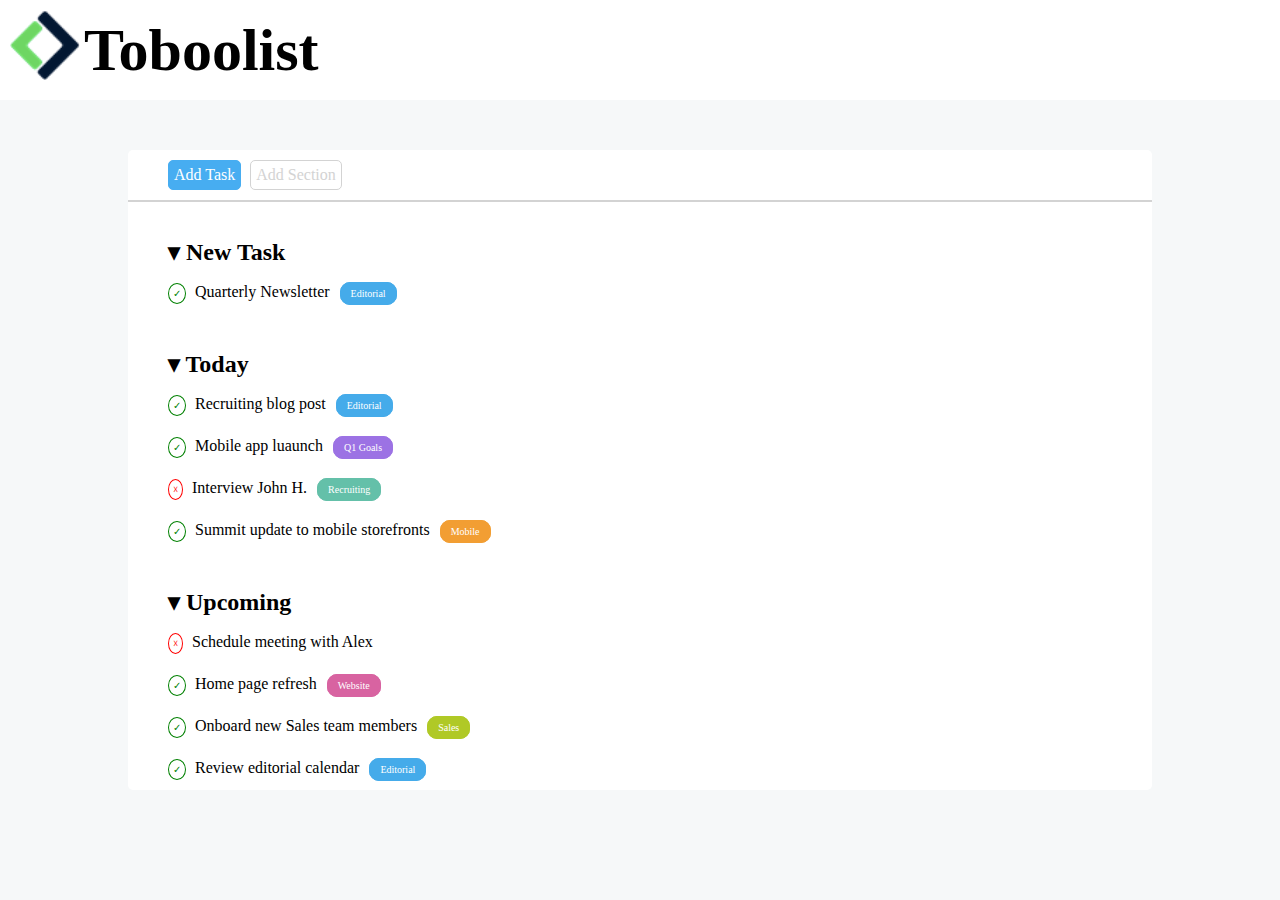
<file: index.html>
<!DOCTYPE html>
<html lang="en">
<head>
    <meta charset="UTF-8">
    <meta http-equiv="X-UA-Compatible" content="IE=edge">
    <meta name="viewport" content="width=device-width, initial-scale=1.0">
    <title>Document</title>
    <link rel="stylesheet" href="./css/style.css">
</head>
<body>
    <!-- Site Header -->
    <header>
        <img id="logo" src="./img/Logo.png" alt="Logo pagina">
        <div id="name_logo">Toboolist</div>
    </header>
    <!-- /Site Header -->

    <!-- Site Main -->
    <main>
        <!-- Pulsanti Add -->
        <section>
            <div class="button task">
                Add Task
            </div>
            <div class="button section">
                Add Section
            </div>
            <hr>
        </section>
        <!-- /Pulsanti Add -->

        <!-- Lista cose da fare -->
        <section>
            <!-- New Task -->
            <div class="sub_container">
                <h2> &#x25BE; New Task</h2>
                <span class="list_element check editorial"> Quarterly Newsletter</span>
            </div>
            <!-- /New Task -->

            <!-- Today -->
            <div class="sub_container">
                    <h2> &#x25BE; Today</h2>
                    <span class="list_element check editorial"> Recruiting blog post</span>
                    <span class="list_element check q1_goals"> Mobile app luaunch</span>
                    <span class="list_element cross recruiting"> Interview John H.</span>
                    <span class="list_element check mobile"> Summit update to mobile storefronts</span>
            </div>
            <!-- /Today -->

            <!-- Upcoming -->
            <div class="sub_container">
                <h2> &#x25BE; Upcoming</h2>
                    <span class="list_element cross"> Schedule meeting with Alex</span>
                    <span class="list_element check website"> Home page refresh</span>
                    <span class="list_element check sales"> Onboard new Sales team members</span>
                    <span class="list_element check editorial"> Review editorial calendar</span>
            </div>
            <!-- /Upcoming -->


        </section>
        <!-- /Lista cose da fare -->



    </main>
    <!-- /Site Main -->


    
</body>
</html>
</file>
<file: css/style.css>
/* General */
*{
    box-sizing: border-box;
    margin: 0;
    padding: 0;
}
body{
    background-color: #f6f8f9;
}
/* /General */

/* Utility */

/* /Utility */


/* Header */
header{
    background-color: white;
    height: 100px;
}

#logo{
    height: 70px;
    margin: 10px 0 0 10px;
    font-family: Arial, Helvetica, sans-serif;
}

#name_logo{
    display: inline-block;
    font-size: 60px;
    font-weight: 900;
    line-height: 100px;
    vertical-align: top;
}
/* /Header */

/* Main */
main{
    background-color: white;
    width: 80%;
    margin:50px auto auto auto;
    border-radius: 5px;
}

.button{
    display: inline-block;
    padding: 5px;
    border-radius: 5px;
    margin: 10px 0px 10px 5px;
}

.button.task{
    background-color: #47adf1;
    border: 1px solid #47adf1;
    color: white;
    margin-left: 40px;

}

.button.section{
    border: 1px solid lightgray;
    color: lightgray;
}
hr{
    border: 1px solid lightgray;
}


.sub_container{
    margin-top: 20px;
    margin: 30px 0 0 40px;
    line-height: 40px;
}

.list_element{
    display: block;

}

span.list_element::before{
    font-size: 10px;
    padding: 4px;
    border-radius: 100%;
    margin-right: 5px;
    border: 1px solid;
}

span.list_element.check::before{
    content: "\2713";
    color: green;
    border-color: green;
}
span.list_element.cross::before{
    content: "\2613";
    color: red;
    border-color: red;
}

span.list_element::after{
    font-size: 10px;
    border: 1px solid;
    border-radius: 10px;
    padding: 5px 10px 5px 10px;
    margin-left: 10px;
    color: white;

}

span.list_element.editorial::after{
    content: "Editorial";
    background-color: #45abea;
    border-color: #45abea;
}

span.list_element.q1_goals::after{
    content: "Q1 Goals";
    background-color: #9c72e4;
    border-color: #9c72e4;
}

span.list_element.recruiting::after{
    content: "Recruiting";
    background-color: #64c0a9;
    border-color: #64c0a9;
}

span.list_element.mobile::after{
    content: "Mobile";
    background-color: #f29e33;
    border-color: #f29e33;
}

span.list_element.website::after{
    content: "Website";
    background-color: #d863a1;
    border-color: #d863a1;
}

span.list_element.sales::after{
    content: "Sales";
    background-color: #b0c926;
    border-color: #b0c926;
}
/* /Main */
</file>
